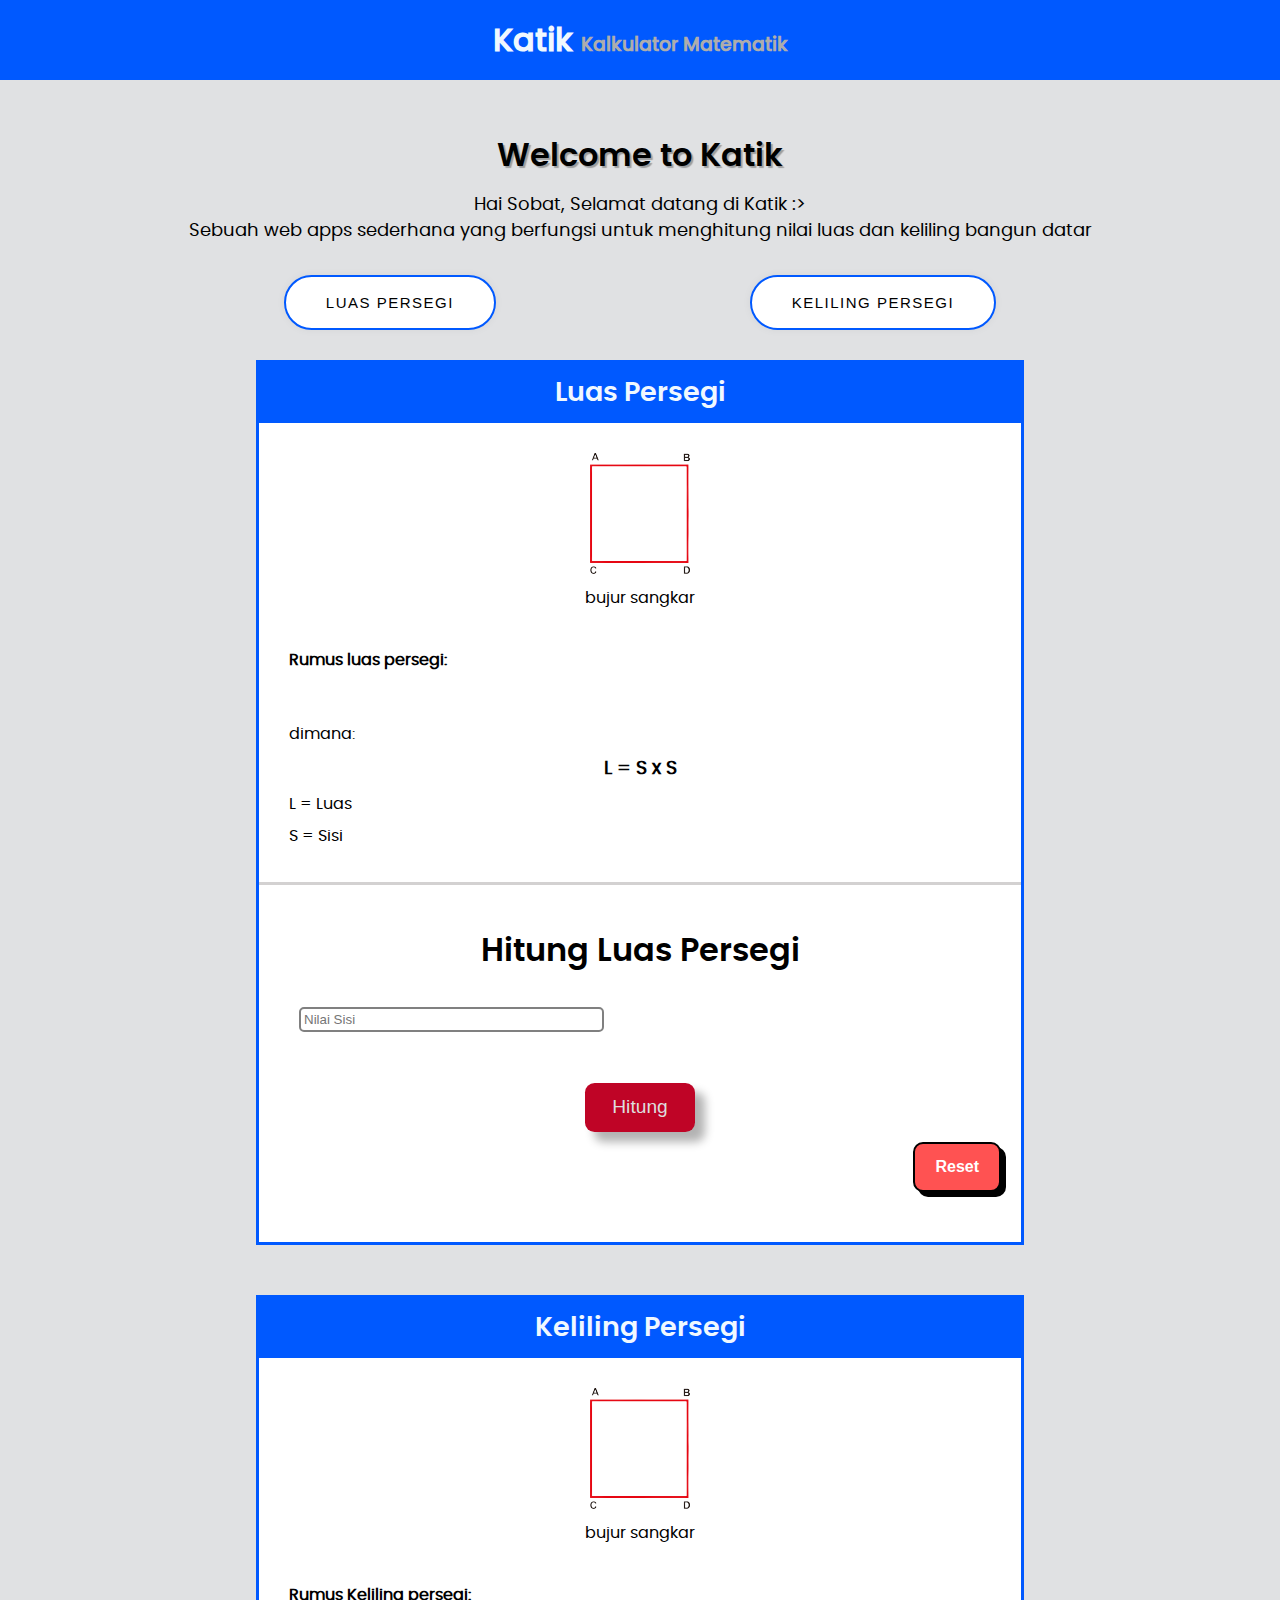
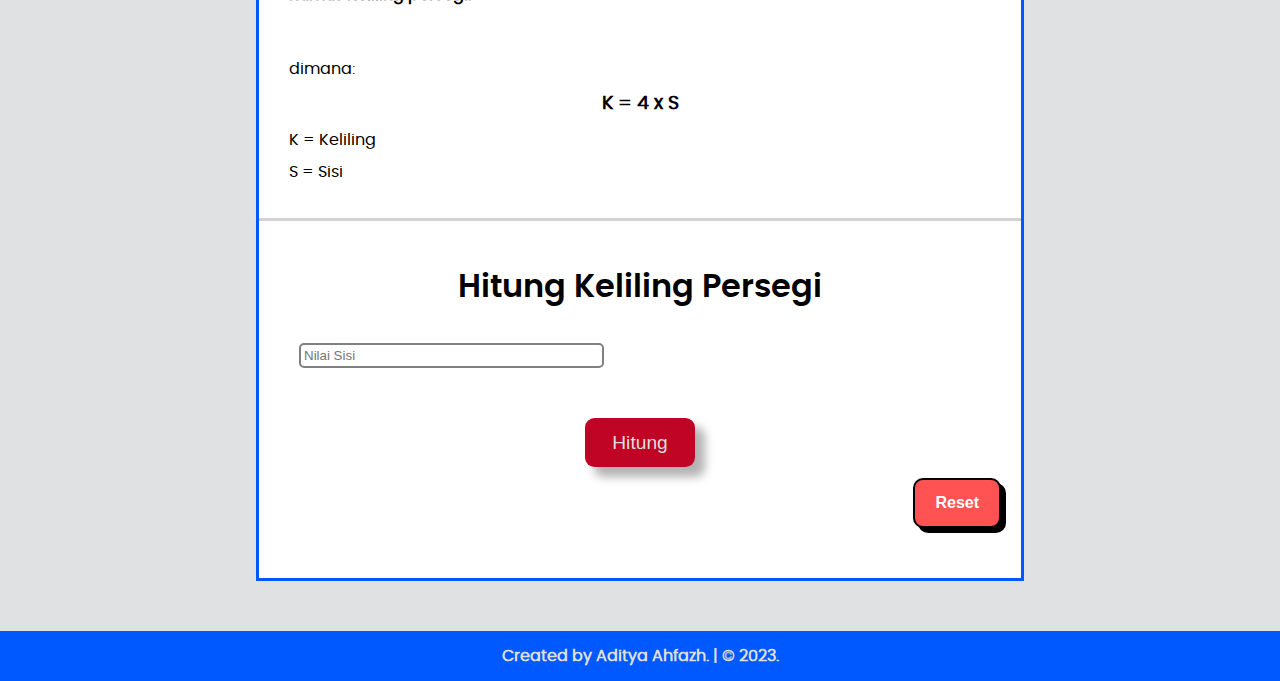
<file: index.html>
<!DOCTYPE html>
<html lang="en">
  <head>
    <meta charset="UTF-8" />
    <meta http-equiv="X-UA-Compatible" content="IE=edge" />
    <meta name="viewport" content="width=device-width, initial-scale=1.0" />
    <link rel="stylesheet" href="css/style.css" />
    <title>Katik</title>
  </head>
  <body>
    <!-- Header/ judul website start-->
    <header>
      <h1>Katik <span>Kalkulator Matematik</span></h1>
    </header>
    <!-- Header/ judul website end-->

    <!-- Halaman web start-->
    <main>
      
      <div class="text">
        <h2>Welcome to Katik</h2>
        <p>Hai Sobat, Selamat datang di Katik :></p>
        <p>
          Sebuah web apps sederhana yang berfungsi untuk menghitung nilai luas
          dan keliling bangun datar
        </p>
      </div>
      <div class="button-click">
        <a href="#luas"><button>Luas persegi</button></a>
        <a href="#keliling"><button>Keliling Persegi</button></a>
      </div>
    </main>
    <!-- Kalkulator penghitung luas start -->
    <section>
      <div class="luas"  id="luas">
        <div class="header-luas">
          <h2>Luas Persegi</h2>
        </div>
        <div class="kotak">
          <img src="asset/IMG/PERSEGI-removebg-preview.png" alt="">
          <p>bujur sangkar</p>
        </div>
        <div class="text">
          <h4>Rumus luas persegi:</h4>
          <p>dimana:</p>
          <p>L = S x S</p>
          <p>L = Luas</p>
          <p>S = Sisi</p>
        </div>
        <div class="nilai-luas">
          <h3>Hitung Luas Persegi</h3>
          <!-- Fungsi start -->
          <input
            id="sisi-luas"
            name="sisi-luas"
            type="number"
            placeholder="Nilai Sisi"
            required
          />

          <div id="hasilLuas" class="hasil-luas">
            <p class="result-luas" id="rumus-luas">L = S x S</p>
            <p class="result-luas" id="perhitungan-luas"></p>
            <p class="result-luas2">
              L = <span id="output-luas"></span> x
              <span id="output-luas2"></span>
            </p>
            <p class="result-luas2"><span id="result-akhir"></span></p>
            <p class="result-luas">L = <span id="result"></span> m&sup2;</p>
          </div>
          <span class="hitung">
            <button
              class="btn-hitung"
              id="btn-hitung"
              name="hitung-luas"
              onclick="hitungLuas()"
            >
              Hitung
            </button>
          </span>
          <span class="reset">
            <button
              class="btn-reset"
              id="btn-reset"
              name="reset-luas"
              onclick="resetLuas()"
            >
              Reset
            </button>
          </span>
          <!-- Fungsi end -->
        </div>
      </div>
    </section>
        <!-- Kalkulator penghitung luas end -->
        <!-- Kalkulator penghitung Keliling start -->
    <section>
      <div class="keliling"  id="keliling">
        <div class="header-keliling">
          <h2>Keliling Persegi</h2>
        </div>
        <div class="kotak">
          <img src="asset/IMG/PERSEGI-removebg-preview.png" alt="">
          <p>bujur sangkar</p>
        </div>
        <div class="text">
          <h4>Rumus Keliling persegi:</h4>
          <p>dimana:</p>
          <p>K = 4 x S</p>
          <p>K = Keliling</p>
          <p>S = Sisi</p>
        </div>
        <div class="nilai-keliling">
          <h3>Hitung Keliling Persegi</h3> 
          <!-- Fungsi start -->
                        <p>
                            <input id="sisi-keliling" type="number" name="sisi-keliling" placeholder="Nilai Sisi" required 
                            oninput="validateNumericInput(this)">
                        </p>
                        <div id="output-keliling" name="output-keliling" class="hasil">
                            <p class="text-left">K = 4 x S<br>
                            K = <span id="rumus-keliling"></span><br>
                            K = <span id="result-keliling"></span> m&sup2;</p>
                        </div>   
                        <div class="hitung">
                            <button name="hitung-keliling" onclick="hitungKeliling()" class="btn-hitung">Hitung</button>
                        </div>
                        <div class="reset">
                            <button type="reset" name="reset-keliling" onclick="resetKeliling(0)" class="btn-reset">Reset</button>
                        </div>
            <!-- Fungsi end -->
      </div>
    </section>
    <!-- Kalkulator penghitung Keliling end-->
    <!-- Footer start -->
    <footer>
      <h6>Created by <a href="https://github.com/Alphby48" target="_blank">Aditya Ahfazh</a>. | &copy; 2023.</h6>
    </footer>
     <!-- Footer end -->
    <script src="js/script.js"></script>
  </body>
</html>
</file>
<file: css/style.css>
* {
  margin: 0;
  padding: 0;
  box-sizing: border-box;
}
/* FONT */
@font-face {
  font-family: "poppins";
  src: url(../asset/font/poppins-regular-webfont.woff) format("woff");
}
@font-face {
  font-family: "poppins-medium";
  src: url(../asset/font/poppins-medium-webfont.woff) format("woff");
}
@font-face {
  font-family: "poppins-semibold";
  src: url(../asset/font/poppins-semibold-webfont.woff) format("woff");
}
html {
  overflow-x: hidden;
  scroll-behavior: smooth;
}
body {
  font-family: "poppins";
  background-color: rgb(224, 225, 227);
}
/* header start*/
header {
  width: 100vw;
  height: 80px;
  background-color: rgb(0, 89, 255);
}
header h1 {
  font-family: "poppins-medium";
  text-align: center;
  padding: 25px;
  color: aliceblue;
}
header h1 span {
  font-size: 1.2rem;
  color: rgb(173, 173, 173);
}
/* header end */
/* main page start*/
main {
  box-sizing: border-box;
  width: 100vw;
  text-align: center;
  background-color: rgb(224, 225, 227);

  margin-top: 20px;
  display: block;
}
main .text {
  padding-top: 40px;
}
main .text h2 {
  margin-bottom: 20px;
  font-family: "poppins-semibold";
  font-size: 2rem;
  text-shadow: 2px 2px 1px rgba(0, 0, 0, 0.3);
}
main .text p {
  line-height: 1.5;
  font-size: 1.1rem;
}
main .button-click {
  display: flex;
  position: relative;
  flex-wrap: wrap;
  margin: 30px;

  justify-content: space-evenly;
}
main .button-click button {
  padding: 17px 40px;
  border-radius: 50px;
  border: 2.5px solid rgb(0, 89, 255);
  background-color: white;
  box-shadow: rgb(0 0 0 / 5%) 0 0 8px;
  letter-spacing: 1.5px;
  text-transform: uppercase;

  font-size: 15px;
  transition: all 0.5s ease;
}

main .button-click button:hover {
  letter-spacing: 3px;
  background-color: rgb(0, 89, 255);
  color: hsl(0, 0%, 100%);
  box-shadow: rgb(51, 116, 238) 0px 7px 29px 0px;
}
main .button-click button:active {
  letter-spacing: 3px;
  background-color: rgb(0, 89, 255);
  color: hsl(0, 0%, 100%);
  box-shadow: rgb(68, 130, 247) 0px 0px 0px 0px;
  transform: translateY(10px);
  transition: 100ms;
}
/* main page end*/
/* section luas start */
section {
  display: flex;
  align-items: center;
  justify-content: center;
}
section .luas {
  position: relative;
  border: 3px solid rgb(0, 89, 255);
  min-width: 60vw;
  margin-bottom: 50px;
  background-color: #ffffff;
}
section .luas .header-luas {
  background-color: rgb(0, 89, 255);
  height: 60px;
  padding: 1rem;
}
section .luas .header-luas h2 {
  color: aliceblue;
  font-size: 1.7rem;
  font-family: "poppins-semibold";
  text-align: center;
}
section .luas .kotak {
  width: 100%;
  flex-direction: column;
  display: flex;
  justify-content: center;
  align-items: center;
  margin-top: 30px;
  line-height: 3;
}

section .luas .text {
  padding: 30px;
  border-bottom: 3px solid rgb(211, 209, 209);
}
section .luas .text h4 {
  margin-bottom: 50px;
}
section .luas .text p {
  line-height: 2;
}
section .luas .text p:nth-child(3) {
  text-align: center;
  font-size: 1.2rem;
  font-weight: bold;
}
section .luas .nilai-luas {
  display: block;
  position: relative;
}
section .luas .nilai-luas h3 {
  text-align: center;
  padding-top: 50px;
  font-family: "poppins-semibold";
  font-size: 2rem;
}
section .luas .nilai-luas input {
  width: 40%;
  box-sizing: border-box;
  padding: 3px;
  position: relative;
  margin: 40px;
  border-radius: 5px;
  border: 2px solid gray;
}

section .luas .hasil-luas {
  display: none;
  justify-content: left;
  position: relative;
  left: 15px;
  line-height: 2;
}
section .luas .btn-hitung {
  position: relative;
  font-size: 1.2em;
  padding: 0.7em 1.4em;
  background-color: #bf0426;
  text-decoration: none;
  border: none;
  border-radius: 0.5em;
  color: #dedede;
  box-shadow: 0.5em 0.5em 0.5em rgba(0, 0, 0, 0.3);
}
section .luas .btn-hitung::before {
  position: absolute;
  content: "";
  height: 0;
  width: 0;
  top: 0;
  left: 0;
  background: linear-gradient(
    135deg,
    rgb(240, 248, 254) 0%,
    rgb(240, 248, 254) 50%,
    rgba(150, 4, 31, 1) 50%,
    rgba(191, 4, 38, 1) 60%
  );
  border-radius: 0 0 0.5em 0;
  box-shadow: 0.2em 0.2em 0.2em rgba(0, 0, 0, 0.3);
  transition: 0.3s;
}
section .luas .btn-hitung:hover::before {
  width: 1.6em;
  height: 1.6em;
}
section .luas .btn-hitung:active {
  box-shadow: 0.2em 0.2em 0.3em rgba(0, 0, 0, 0.3);
  transform: translate(0.1em, 0.1em);
}
section .luas .hitung {
  justify-content: center;
  align-items: center;
  display: flex;
  min-height: 70px;
}
section .luas .reset {
  justify-content: right;
  display: flex;
  min-height: 50px;
  margin-bottom: 50px;
  margin-right: 20px;
}
section .luas .btn-reset {
  display: inline-block;
  padding: 3px 20px;
  font-size: 1rem;
  font-weight: bold;
  text-align: center;
  text-decoration: none;
  color: #fff;
  background-color: #ff5252;
  border: 2px solid #000;
  border-radius: 10px;
  box-shadow: 5px 5px 0px #000;
  transition: all 0.3s ease;
}
section .luas .btn-reset:hover {
  background-color: #fff;
  color: #ff5252;
  border: 2px solid #ff5252;
  box-shadow: 5px 5px 0px #ff5252;
}
section .luas .btn-reset:active {
  background-color: #fcf414;
  box-shadow: none;
  transform: translateY(4px);
}
/* section luas end */
/* section Keliling Start */

section .keliling {
  position: relative;
  border: 3px solid rgb(0, 89, 255);
  min-width: 60vw;
  margin-bottom: 50px;
  background-color: #ffffff;
}
section .keliling .header-keliling {
  background-color: rgb(0, 89, 255);
  height: 60px;
  padding: 1rem;
}
section .keliling .header-keliling h2 {
  color: aliceblue;
  font-size: 1.7rem;
  font-family: "poppins-semibold";
  text-align: center;
}
section .keliling .kotak {
  width: 100%;
  flex-direction: column;
  display: flex;
  justify-content: center;
  align-items: center;
  margin-top: 30px;
  line-height: 3;
}

section .keliling .text {
  padding: 30px;
  border-bottom: 3px solid rgb(211, 209, 209);
}
section .keliling .text h4 {
  margin-bottom: 50px;
}
section .keliling .text p {
  line-height: 2;
}
section .keliling .text p:nth-child(3) {
  text-align: center;
  font-size: 1.2rem;
  font-weight: bold;
}
section .keliling .nilai-keliling {
  display: block;
  position: relative;
}
section .keliling .nilai-keliling h3 {
  text-align: center;
  padding-top: 50px;
  font-family: "poppins-semibold";
  font-size: 2rem;
}
section .keliling .nilai-keliling input {
  width: 40%;
  box-sizing: border-box;
  padding: 3px;
  position: relative;
  margin: 40px;
  border-radius: 5px;
  border: 2px solid gray;
}
section .keliling .nilai-keliling .btn-hitung {
  position: relative;
  font-size: 1.2em;
  padding: 0.7em 1.4em;
  background-color: #bf0426;
  text-decoration: none;
  border: none;
  border-radius: 0.5em;
  color: #dedede;
  box-shadow: 0.5em 0.5em 0.5em rgba(0, 0, 0, 0.3);
}
section .keliling .nilai-keliling .btn-hitung::before {
  position: absolute;
  content: "";
  height: 0;
  width: 0;
  top: 0;
  left: 0;
  background: linear-gradient(
    135deg,
    rgb(240, 248, 254) 0%,
    rgb(240, 248, 254) 50%,
    rgba(150, 4, 31, 1) 50%,
    rgba(191, 4, 38, 1) 60%
  );
  border-radius: 0 0 0.5em 0;
  box-shadow: 0.2em 0.2em 0.2em rgba(0, 0, 0, 0.3);
  transition: 0.3s;
}
section .keliling .nilai-keliling .btn-hitung:hover::before {
  width: 1.6em;
  height: 1.6em;
}
section .keliling .nilai-keliling .btn-hitung:active {
  box-shadow: 0.2em 0.2em 0.3em rgba(0, 0, 0, 0.3);
  transform: translate(0.1em, 0.1em);
}
section .keliling .hasil-keliling {
  display: none;
  justify-content: left;
  position: relative;
  left: 15px;
  line-height: 2;
}
section .keliling .nilai-keliling .hitung {
  justify-content: center;
  align-items: center;
  display: flex;
  min-height: 70px;
}
#output-keliling {
  display: none;
  position: relative;
  left: 15px;
  line-height: 2;
}
section .keliling .nilai-keliling .reset {
  justify-content: right;
  display: flex;
  min-height: 50px;
  margin-bottom: 50px;
  margin-right: 20px;
}
section .keliling .nilai-keliling .btn-reset {
  display: inline-block;
  padding: 3px 20px;
  font-size: 1rem;
  font-weight: bold;
  text-align: center;
  text-decoration: none;
  color: #fff;
  background-color: #ff5252;
  border: 2px solid #000;
  border-radius: 10px;
  box-shadow: 5px 5px 0px #000;
  transition: all 0.3s ease;
}
section .keliling .nilai-keliling .btn-reset:hover {
  background-color: #fff;
  color: #ff5252;
  border: 2px solid #ff5252;
  box-shadow: 5px 5px 0px #ff5252;
}
section .keliling .nilai-keliling .btn-reset:active {
  background-color: #fcf414;
  box-shadow: none;
  transform: translateY(4px);
}
footer {
  width: 100vw;
  height: 50px;
  background-color: rgb(0, 89, 255);
  display: flex;
  justify-content: center;
  align-items: center;
}
footer h6 {
  color: #dedede;
  font-size: 1rem;
}
footer h6 a {
  text-decoration: none;
  color: #dedede;
}
/* section Keliling End */
/*media Queries*/

/*laptop*/

/*Tablet*/
@media (max-width: 768px) {
  html {
    font-size: 62.5%;
  }
  header h1 {
    font-size: 4rem;
  }
  header h1 span {
    font-size: 2rem;
  }
  main .text h2 {
    font-size: 3.7rem;
  }
  main .text p {
    font-size: 2rem;
  }
  main .button-click button {
    margin-top: 1rem;
    width: 70vw;
  }
  section .luas .text h4,
  section .keliling .text h4 {
    font-size: 2rem;
  }
  section .luas .text p,
  section .keliling .text p {
    font-size: 1.8rem;
  }
  section .luas .text p:nth-child(3),
  section .keliling .text p:nth-child(3) {
    font-size: 1.8rem;
  }
  section .luas .nilai-luas h3,
  section .keliling .nilai-keliling h3 {
    font-size: 3rem;
  }
  section .keliling,
  section .luas {
    width: 90vw;
  }
  section .keliling .header-keliling h2,
  section .luas .header-luas h2 {
    font-size: 3.5rem;
    padding-top: 0.9rem;
  }
  section .keliling .nilai-keliling input,
  section .luas .nilai-luas input {
    width: 55%;
    padding: 6px;
  }
  #output-keliling,
  section .luas .hasil-luas {
    font-size: 2rem;
  }
  section .keliling .nilai-keliling .btn-hitung,
  section .luas .btn-hitung {
    width: 30%;
    height: 40px;
    font-size: 2rem;
    padding: 5px 10px;
  }
  section .keliling .nilai-keliling .btn-reset,
  section .luas .btn-reset {
    font-size: 1.8rem;
    padding: 1rem 2rem;
  }
  footer h6 {
    font-size: 1.6rem;
  }
}

/*Mobile Phone*/
@media (max-width: 450px) {
  html {
    font-size: 55%;
  }
}
</file>
